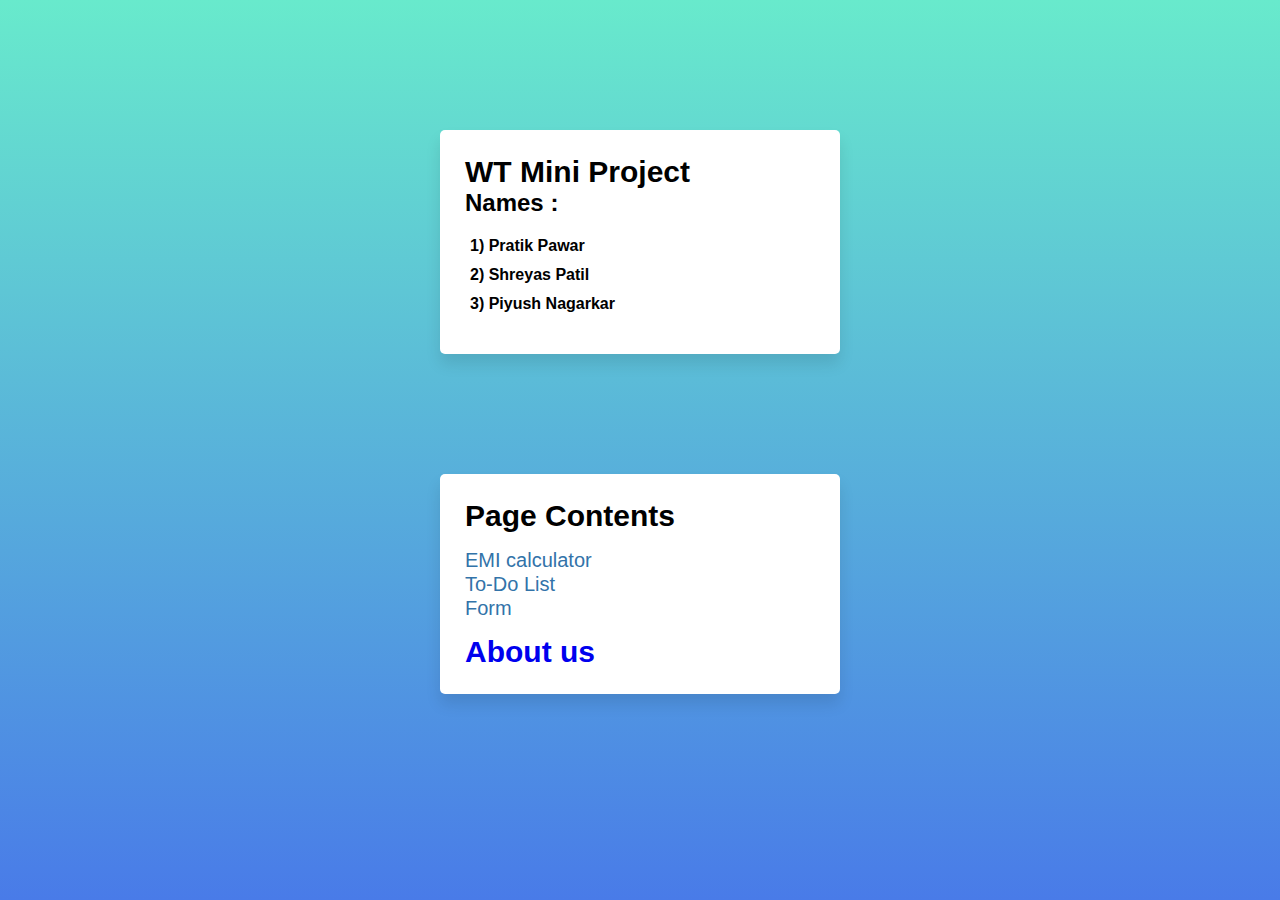
<file: index.html>
<!DOCTYPE html>
<html lang="en">
<head>
    <meta charset="UTF-8">
    <meta http-equiv="X-UA-Compatible" content="IE=edge">
    <meta name="viewport" content="width=device-width, initial-scale=1.0">
    <link rel="stylesheet" href="style.css">
    <link rel="stylesheet" href="https://unicons.iconscout.com/release/v4.0.8/css/line.css">
    <title>MiniProject</title>
</head>
<body>

    <div class="wrapper">
        <header><i class="uil uil-play"></i> WT Mini Project</header>
        <h2> Names : </h2>

        <div class="names">
            <div>
                <label><h4><i class="uil uil-user"></i> 1) Pratik Pawar</h4></label>
            </div>
            <div>
                <label><h4><i class="uil uil-user"></i> 2) Shreyas Patil</h4></label>
            </div>
            <div>
                <label><h4><strong><i class="uil uil-user"></i></strong> 3) Piyush Nagarkar</h4></label>
            </div>
        </div>
    </div>

    <div class="wrapper">
        <header><i class="uil uil-play"></i> Page Contents</header>

        <div class="names">
            <div class="dif">
                <a href="/Calc/EMI.html">
                    <label><i class="uil uil-calculator"></i>  EMI calculator</label>
                </a>
                <br>
                <a href="/ToDo/ToDo.html">
                    <label><i class="uil uil-check-square"></i>  To-Do List</label>
                </a>
                <br>
                <a href="/Form/form.html">
                    <label><i class="uil uil-clipboard-notes"></i>  Form</label>
                </a>
            </div>
        </div>

        <header><a href="/About/about.html"><i class="uil uil-user-circle"></i>  About us</a></header>
    </div>
    
</body>
</html>
</file>
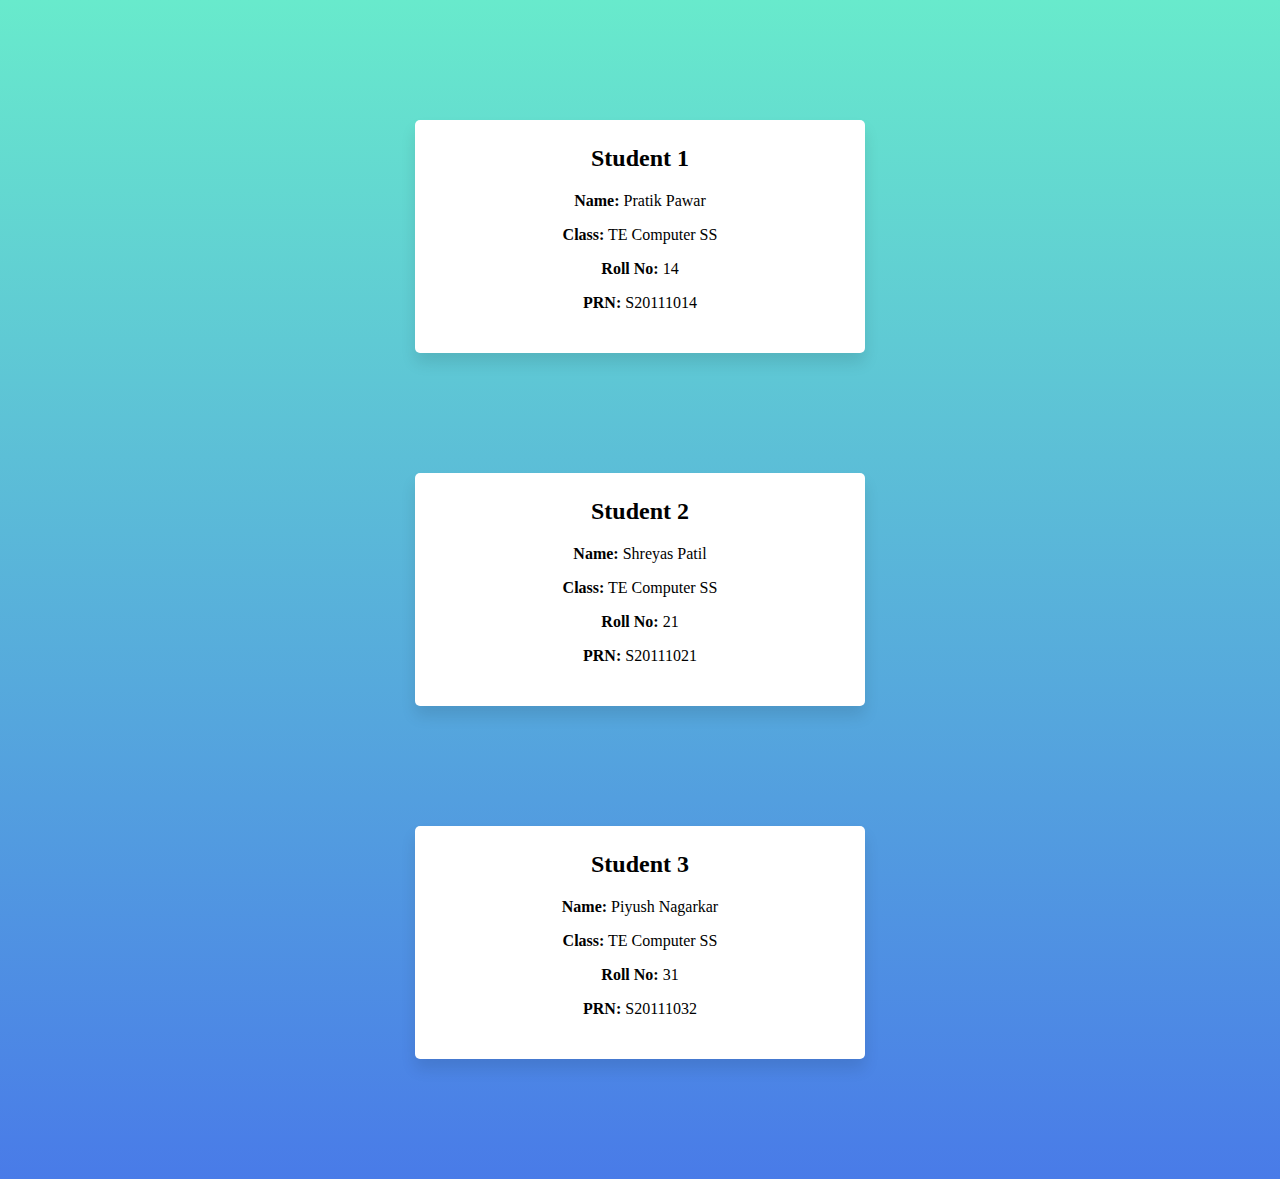
<file: About/about.html>
<!DOCTYPE html>
<html>
<head>
  <title>Student Information</title>
  <style>
    body {
      background: linear-gradient(to bottom, #68EACC 0%, #497BE8 100%);
      margin: 0;
      padding: 0;
    }
    
    .container {
      text-align: center;
      margin-top: 50px;
    }
    
    .student {
        background: #fff;
  max-width: 400px;
  width: 100%;
  margin: 120px auto;
  padding: 25px;
  border-radius: 5px;
  box-shadow: 0px 10px 15px rgba(0,0,0,0.1);
    }
    
    .student h2 {
      margin-top: 0;
    }
  </style>
</head>
<body>
  <div class="container">
    <div class="student">
      <h2>Student 1</h2>
      <p><strong>Name:</strong> Pratik Pawar</p>
      <p><strong>Class:</strong> TE Computer SS</p>
      <p><strong>Roll No:</strong> 14</p>
      <p><strong>PRN:</strong> S20111014</p>
    </div>
    <div class="student">
      <h2>Student 2</h2>
      <p><strong>Name:</strong> Shreyas Patil</p>
      <p><strong>Class:</strong> TE Computer SS</p>
      <p><strong>Roll No:</strong> 21</p>
      <p><strong>PRN:</strong> S20111021</p>
    </div>
    <div class="student">
      <h2>Student 3</h2>
      <p><strong>Name:</strong> Piyush Nagarkar</p>
      <p><strong>Class:</strong> TE Computer SS</p>
      <p><strong>Roll No:</strong> 31</p>
      <p><strong>PRN:</strong> S20111032</p>
    </div>
  </div>
</body>
</html>
</file>
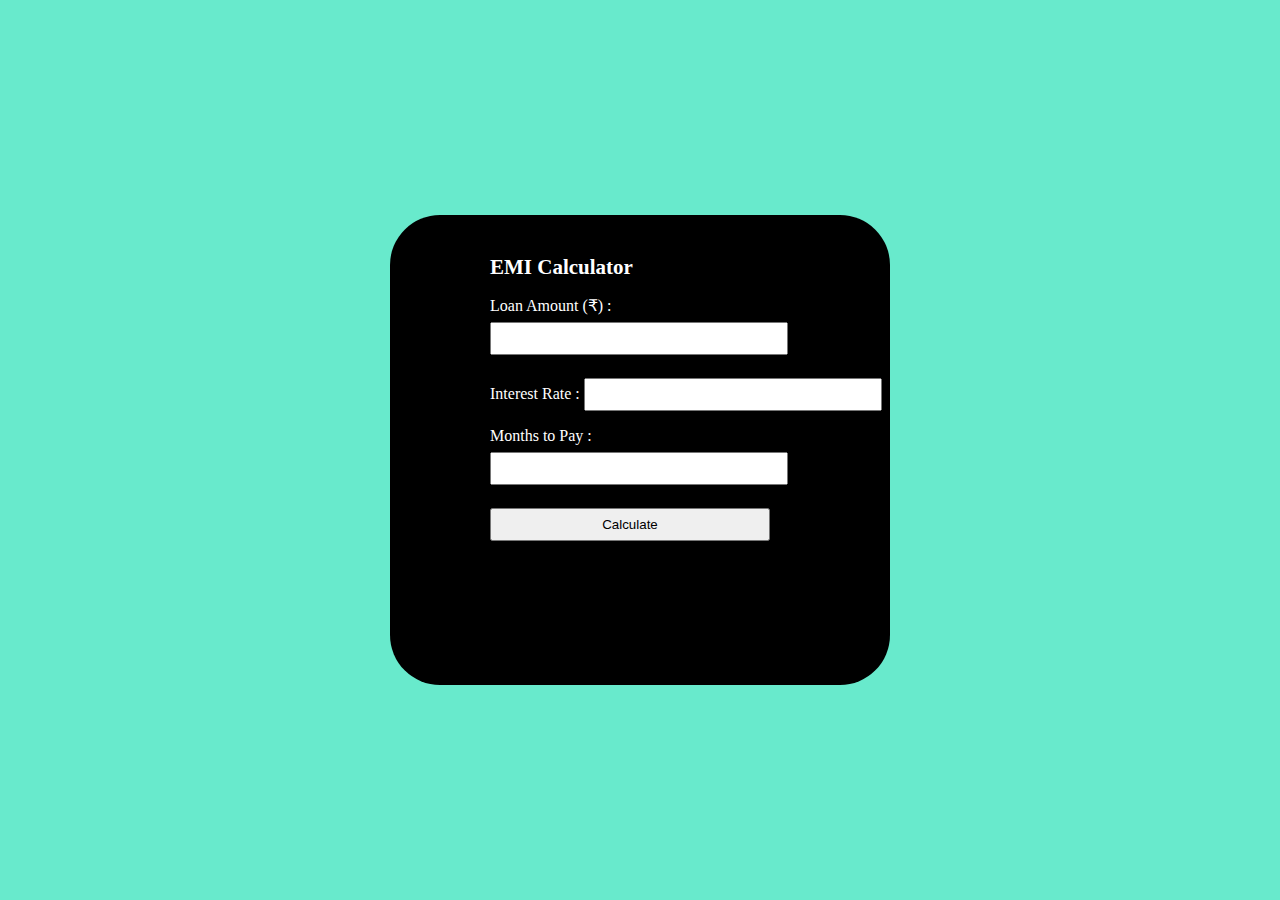
<file: Calc/EMI.html>
<!DOCTYPE html>
<html lang="en">
  
<head>
    <title>Loan Calculator</title>

    <link rel="stylesheet" href="style.css">
</head>
  
<body>
    <div class="calculator">
        <h1>EMI Calculator</h1>
  
        <!-- Calling Calculate function defined in app.js -->
        <p>Loan Amount (₹)     :
            <input id="amount" type="number">
        </p>
  
        <p>Interest Rate  :
            <input id="rate" type="number">
        </p>
  
        <p>Months to Pay :
            <input id="months" type="number">
        </p>

        <input type="submit" value="Calculate" onclick="Calculate()">
  
        <h2 id="total"></h2>
    </div>
  
    <script src="app.js"></script>
</body>
  
</html>
</file>
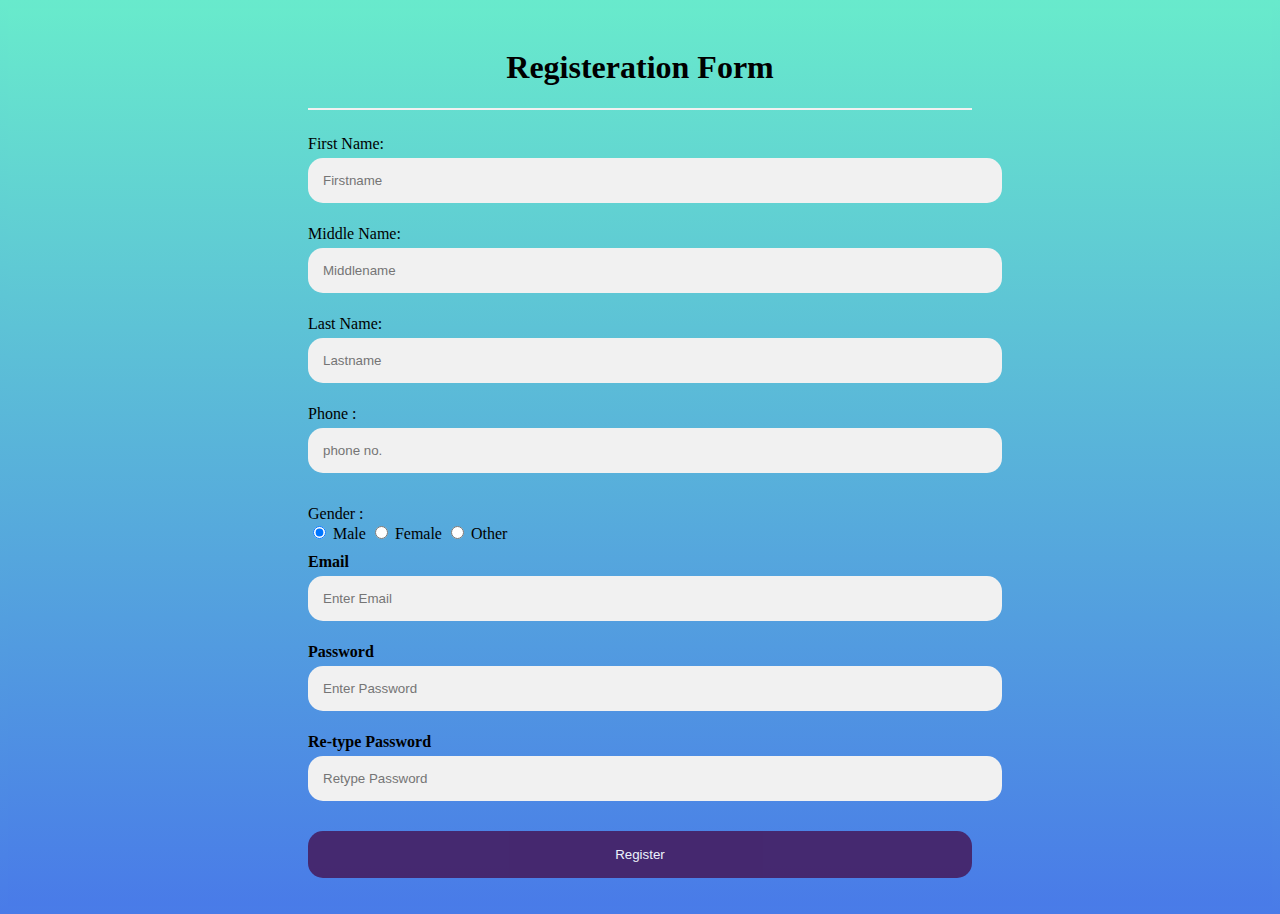
<file: Form/form.html>
<!DOCTYPE html>
<html lang="en">

<head>
    <meta name="viewport" content="width=device-width, initial-scale=1.0">
    <link rel="stylesheet" href="style.css">
    <title>Home Page</title>
</head>

<body>
    <form name="regform">
        <div class="container">

            <center>
                <h1>Registeration Form</h1>
            </center>
            <hr>

            <label> First Name: </label>
            <input type="text" name="firstname" placeholder="Firstname" id="fname" />
            <br>

            <label> Middle Name: </label>
            <input type="text" name="middlename" placeholder="Middlename" id="mname" />
            <br>

            <label> Last Name: </label>
            <input type="text" name="lastname" placeholder="Lastname" id="lname" />
            <br>

            <label> Phone : </label>
            <input type="text" name="phone" placeholder="phone no." id="phone" />
            <br>

            <div>
                <label> Gender : </label><br>
                <input type="radio" value="Male" name="gender" checked> Male
                <input type="radio" value="Female" name="gender"> Female
                <input type="radio" value="Other" name="gender"> Other

            </div>

            <label for="email"><b>Email</b></label>
            <input type="text" placeholder="Enter Email" name="email" id="email">
            <br>

            <label for="psw"><b>Password</b></label>
            <input type="password" placeholder="Enter Password" name="psw" id="pass1">
            <br>

            <label for="psw-repeat"><b>Re-type Password</b></label>
            <input type="password" placeholder="Retype Password" name="psw-repeat" id="pass2">
            <br>

            <button type="submit" class="registerbtn" onclick="validate()">Register</button>
    </form>
    </div>

    <script src="app.js"></script>
</body>

</html>
</file>
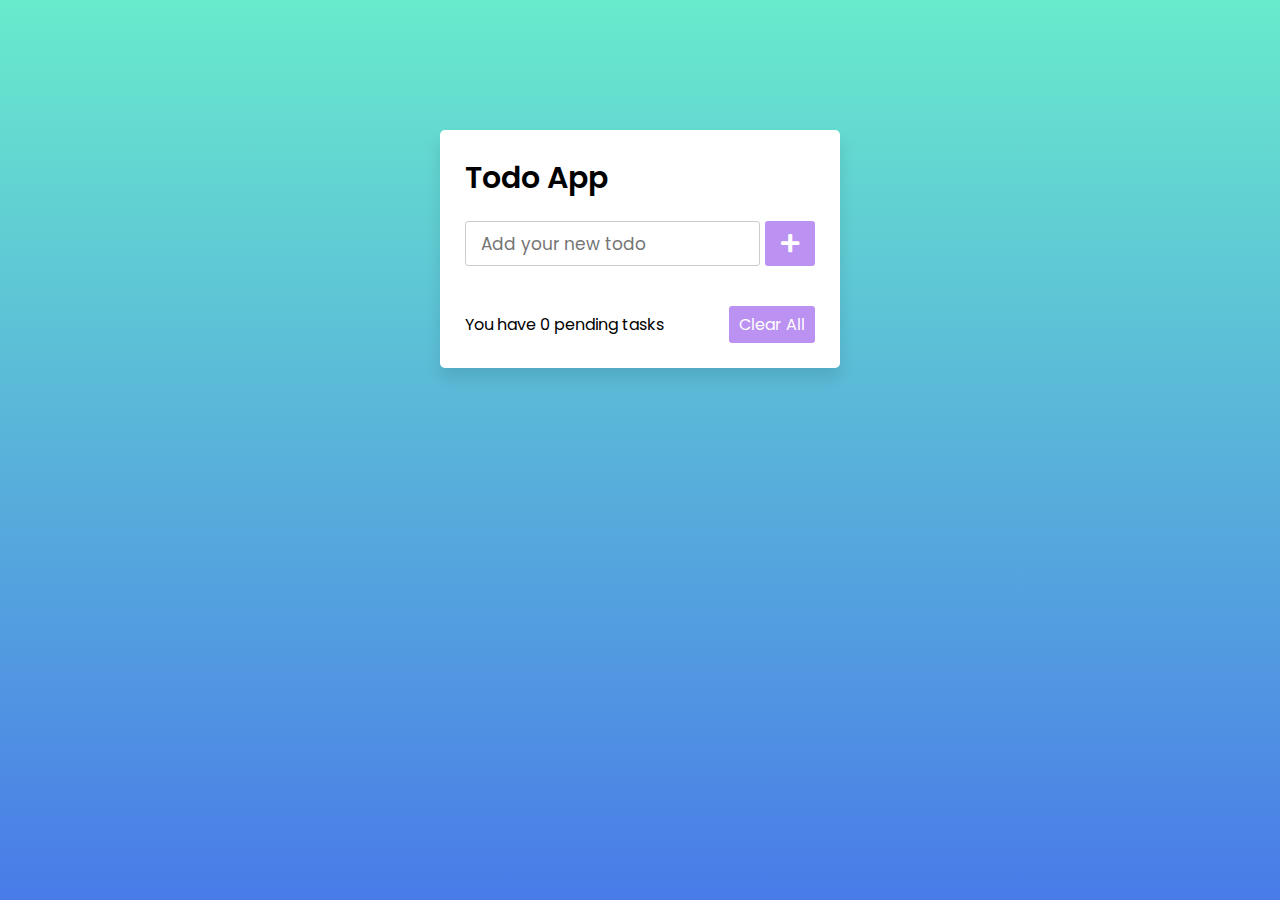
<file: ToDo/ToDo.html>
<!DOCTYPE html>
<html lang="en">
<head>
    <meta charset="UTF-8">
    <meta name="viewport" content="width=device-width, initial-scale=1.0">
    <title>Todo App JavaScript | CodingNepal</title>
    <link rel="stylesheet" href="style.css">
    <link rel="stylesheet" href="https://cdnjs.cloudflare.com/ajax/libs/font-awesome/5.15.3/css/all.min.css"/>
</head>
<body>
  <div class="wrapper">
    <header>Todo App</header>
    <div class="inputField">
      <input type="text" placeholder="Add your new todo">
      <button><i class="fas fa-plus"></i></button>
    </div>
    <ul class="todoList">
      <!-- data will comes from local storage -->
    </ul>
    <div class="footer">
      <span>You have <span class="pendingTasks"></span> pending tasks</span>
      <button>Clear All</button>
    </div>
  </div>

  <script src="script.js"></script>

</body>
</html>
</file>
<file: style.css>
*{
  margin: 0;
  padding: 0;
  box-sizing: border-box;
  font-family: 'Poppins', sans-serif;
}
::selection{
  color: #ffff;
  background: rgb(142, 73, 232);
}
body{
  width: 100%;
  height: 100vh;
  /* overflow: hidden; */
  padding: 10px;
  background: linear-gradient(to bottom, #68EACC 0%, #497BE8 100%);
}

.wrapper{
    background: #fff;
    max-width: 400px;
    width: 100%;
    margin: 120px auto;
    padding: 25px;
    border-radius: 5px;
    box-shadow: 0px 10px 15px rgba(0,0,0,0.1);
  }
  .wrapper header{
    font-size: 30px;
    font-weight: 600;
    text-decoration: none;
  }
  .wrapper header i{
    color :#e34747;
  }
  .wrapper .names{
    margin-top: 15px;
    margin-bottom: 15px;
  }
  .names h4{
    margin: 5px;
  }

  .names a{
    cursor: pointer;
  }
  .names .dif label{
    color :#3273a9;
    font-size: 20px;
    cursor: pointer;
  }

  .names i{
    font-size: 21px;
    color: #3273a9;
  }

  a:link { text-decoration: none;}
  a:visited { text-decoration: none; color: black;}
</file>
<file: Calc/style.css>
body {
    font-family: 'Trebuchet MS';
    background-color: #68EACC;
    background-repeat: no-repeat;
}

h1 {
    font-size: 35px;
}

h1 {
    font-size: 21px;
    margin-top: 20px;
}

.calculator {
    width: 400px;
    height: 450px;
    background-color: black;
    position: absolute;
    left: 50%;
    top: 50%;
    transform: translateX(-50%) translateY(-50%);
    padding: 20px 0px 0px 100px;
    border-radius: 50px;
    color: white;
}

input {
    padding: 7px;
    width: 70%;
    margin-top: 7px;
    align-self:center;
}
</file>
<file: Form/style.css>
body{
    background: linear-gradient(to bottom, #68EACC 0%, #497BE8 100%);
}
.container {
    padding: 20px 300px;
    background: linear-gradient(to bottom, #68EACC 0%, #497BE8 100%);
}

input[type=text],
input[type=password],
textarea {
    width: 100%;
    padding: 15px;
    margin: 5px 0 22px 0;
    display: inline-block;
    border-radius: 15px;
    border: none;
    background: #f1f1f1;
}

div {
    padding: 10px 0;
}

hr {
    border: 1px solid #f1f1f1;
    margin-bottom: 25px;
}

.registerbtn {
    background-color: #451f63;
    border-radius: 15px;
    color: white;
    padding: 16px 20px;
    margin: 8px 0;
    border: none;
    cursor: pointer;
    width: 100%;
    opacity: 0.9;
}

.registerbtn:hover {
    opacity: 1;
}
</file>
<file: ToDo/style.css>
@import url('https://fonts.googleapis.com/css2?family=Poppins:wght@200;300;400;500;600;700&display=swap');
*{
  margin: 0;
  padding: 0;
  box-sizing: border-box;
  font-family: 'Poppins', sans-serif;
}
::selection{
  color: #ffff;
  background: rgb(142, 73, 232);
}
body{
  width: 100%;
  height: 100vh;
  /* overflow: hidden; */
  padding: 10px;
  background: linear-gradient(to bottom, #68EACC 0%, #497BE8 100%);
}
.wrapper{
  background: #fff;
  max-width: 400px;
  width: 100%;
  margin: 120px auto;
  padding: 25px;
  border-radius: 5px;
  box-shadow: 0px 10px 15px rgba(0,0,0,0.1);
}
.wrapper header{
  font-size: 30px;
  font-weight: 600;
}
.wrapper .inputField{
  margin: 20px 0;
  width: 100%;
  display: flex;
  height: 45px;
}
.inputField input{
  width: 85%;
  height: 100%;
  outline: none;
  border-radius: 3px;
  border: 1px solid #ccc;
  font-size: 17px;
  padding-left: 15px;
  transition: all 0.3s ease;
}
.inputField input:focus{
  border-color: #8E49E8;
}
.inputField button{
  width: 50px;
  height: 100%;
  border: none;
  color: #fff;
  margin-left: 5px;
  font-size: 21px;
  outline: none;
  background: #8E49E8;
  cursor: pointer;
  border-radius: 3px;
  opacity: 0.6;
  pointer-events: none;
  transition: all 0.3s ease;
}
.inputField button:hover,
.footer button:hover{
  background: #721ce3;
}
.inputField button.active{
  opacity: 1;
  pointer-events: auto;
}
.wrapper .todoList{
  max-height: 250px;
  overflow-y: auto;
}
.todoList li{
  position: relative;
  list-style: none;
  margin-bottom: 8px;
  background: #f2f2f2;
  border-radius: 3px;
  padding: 10px 15px;
  cursor: default;
  overflow: hidden;
  word-wrap: break-word;
}
.todoList li .icon{
  position: absolute;
  right: -45px;
  top: 50%;
  transform: translateY(-50%);
  background: #e74c3c;
  width: 45px;
  text-align: center;
  color: #fff;
  padding: 10px 15px;
  border-radius: 0 3px 3px 0;
  cursor: pointer;
  transition: all 0.2s ease;
}
.todoList li:hover .icon{
  right: 0px;
}
.wrapper .footer{
  display: flex;
  width: 100%;
  margin-top: 20px;
  align-items: center;
  justify-content: space-between;
}
.footer button{
  padding: 6px 10px;
  border-radius: 3px;
  border: none;
  outline: none;
  color: #fff;
  font-weight: 400;
  font-size: 16px;
  margin-left: 5px;
  background: #8E49E8;
  cursor: pointer;
  user-select: none;
  opacity: 0.6;
  pointer-events: none;
  transition: all 0.3s ease;
}
.footer button.active{
  opacity: 1;
  pointer-events: auto;
}
</file>
